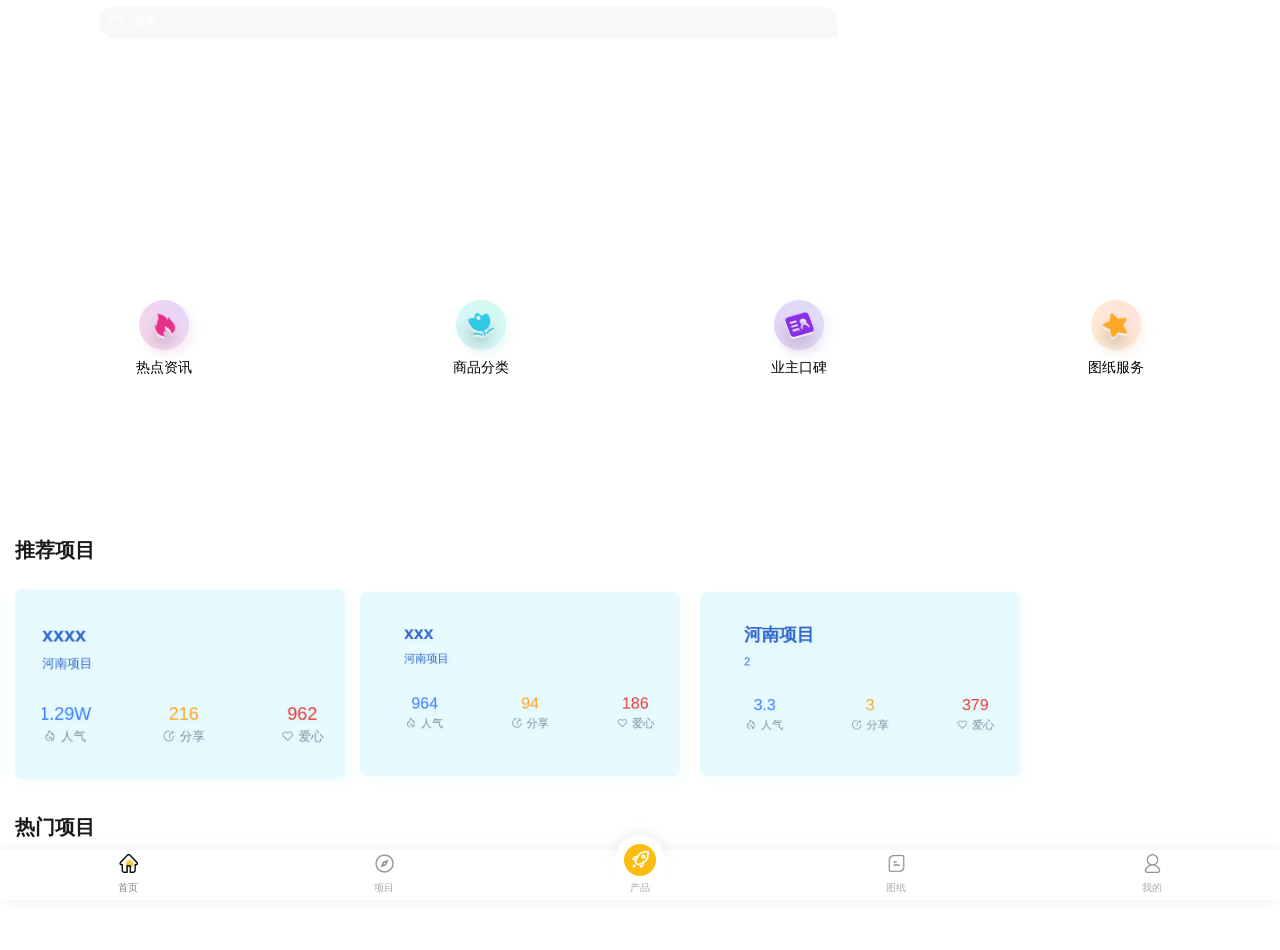
<file: index.html>
<!DOCTYPE html>
<html lang=zh-CN>

<head>
    <meta charset=utf-8>
    <meta http-equiv=X-UA-Compatible content="IE=edge">
    <title>青盛</title>
    <script>var coverSupport = 'CSS' in window && typeof CSS.supports === 'function' && (CSS.supports('top: env(a)') || CSS.supports('top: constant(a)'))
        document.write('<meta name="viewport" content="width=device-width, user-scalable=no, initial-scale=1.0, maximum-scale=1.0, minimum-scale=1.0' + (coverSupport ? ', viewport-fit=cover' : '') + '" />')</script>
    <link rel=stylesheet href=static1/index.97465e7b.css>
</head>

<body><noscript><strong>Please enable JavaScript to continue.</strong></noscript>
    <div id=app></div>
    <script src=static1/js/chunk-vendors.a79f3bdf.js></script>
    <script src=static1/js/index.817c23af.js></script>
</body>

</html>
</file>
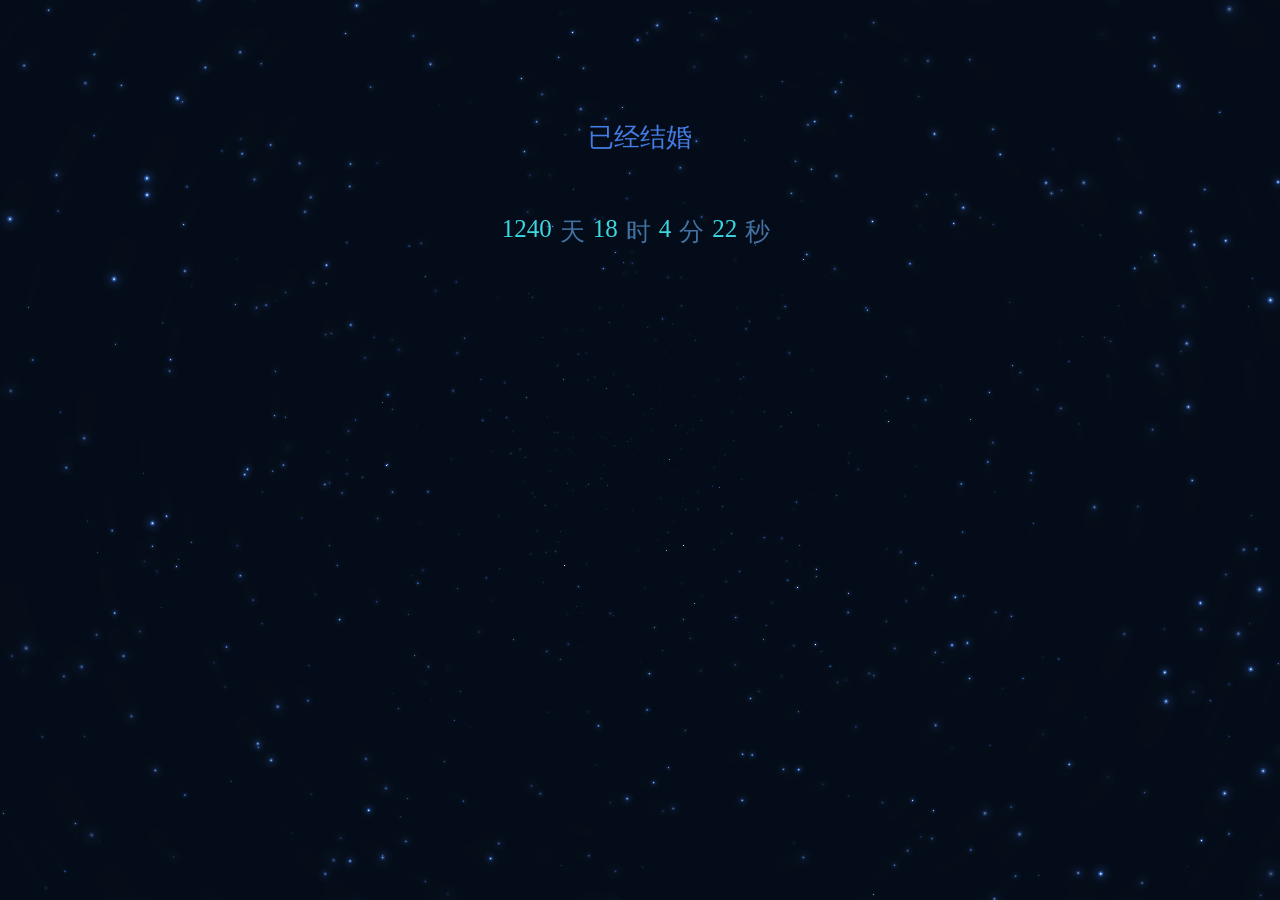
<file: temporary/index.html>
<!DOCTYPE html>
<html lang="en">
<head>
  <meta charset="UTF-8">
  <meta http-equiv="X-UA-Compatible" content="IE=edge">
  <meta name="viewport" content="width=device-width, initial-scale=1.0">
  <title>2023-7-13倒计时</title>
  <style>

  </style>
  <link rel="stylesheet" href="static/style.css">
</head>
<body>
  <div>
    <div class="fa">
      <span class="fir">已经结婚</span>
      <div class="sj">
        <div><span></span><span class="zi">天</span>
          <span></span><span class="zi">时</span>
          <span></span><span class="zi">分</span>
          <span></span><span class="zi">秒</span></div>
      </div>
    </div>
    <canvas id="starBg"></canvas>
  </div>
  <script src="static/time.js"></script>
  <script src="static/Star.js"></script>

  <script type="text/javascript">
    let stars = [];
    const maxStars = 1100; // 星星数量

    function initCanvas() {
      const canvas = document.getElementById("starBg");
      const ctx = canvas.getContext("2d");
      const w = (canvas.width = window.innerWidth);
      const h = (canvas.height = window.innerHeight);

      const canvas2 = document.createElement("canvas");
      const ctx2 = canvas2.getContext("2d");
      canvas2.width = 100;
      canvas2.height = 100;
      const half = canvas2.width / 2;
      const gradient2 = ctx2.createRadialGradient(half, half, 0, half, half, half);
      gradient2.addColorStop(0.025, "#CCC");
      gradient2.addColorStop(0.1, "hsl(217, 61%, 33%)");
      gradient2.addColorStop(0.25, "hsl(217, 64%, 6%)");
      gradient2.addColorStop(1, "transparent");

      ctx2.fillStyle = gradient2;
      ctx2.beginPath();
      ctx2.arc(half, half, half, 0, Math.PI * 2);
      ctx2.fill();

      for (var i = 1; i < maxStars; i++) {
        const star = new Star({w, h}, ctx, canvas2);
        stars[i] = star;
      }
      function animation() {
        ctx.globalCompositeOperation = "source-over";
        ctx.globalAlpha = 0.8; //尾巴
        ctx.fillStyle = "hsla(217, 64%, 6%, 2)";
        ctx.fillRect(0, 0, w, h);

        ctx.globalCompositeOperation = "lighter";
        for (let i = 1; i < stars.length; i++) {
          stars[i].draw();
        }

        window.requestAnimationFrame(animation);
      }
      animation();
    }
    initCanvas();
  </script>
</body>
</html>
</file>
<file: temporary/static/style.css>
/*初始化*/
* {
    padding: 0;
    margin: 0 auto;
}
#starBg {
    display: block;
    width: 100%;
    height: 100%;
    overflow: hidden;
    position: absolute;
    z-index: 2;
}
/*背景色*/
body,
html {
    background-size: 100% 100%;
    background-attachment: fixed;
    /* background-color: black; */
}
/*父盒子*/
.fa {
    color: #437de4;
    display: flex;
    flex-direction: column;
    position: fixed;
    z-index: 111;
    width: 100%;
}
.fir {
    font-size: 26px;
    margin-bottom: 60px;
    margin-top: 120px;
    text-align: center;
    width: 100%;
}
.fa .sj {
    display: flex;
    flex-direction: column;

}
.fa .sj div {
    width: 100%;
    /*伸缩布局*/
    display: flex;
    /*主轴排列方式*/
    justify-content: center;
    color: black;
    margin-bottom: 30px;
    /*多行侧轴排列方式*/
    align-content: space-around;
    color:#3ad7df;
    font-size: 25px;
}
.fa .sj .zi {
    color:#4272a2;
}
.zi{
    display: flex;
    margin:0  8px;
}
</file>
